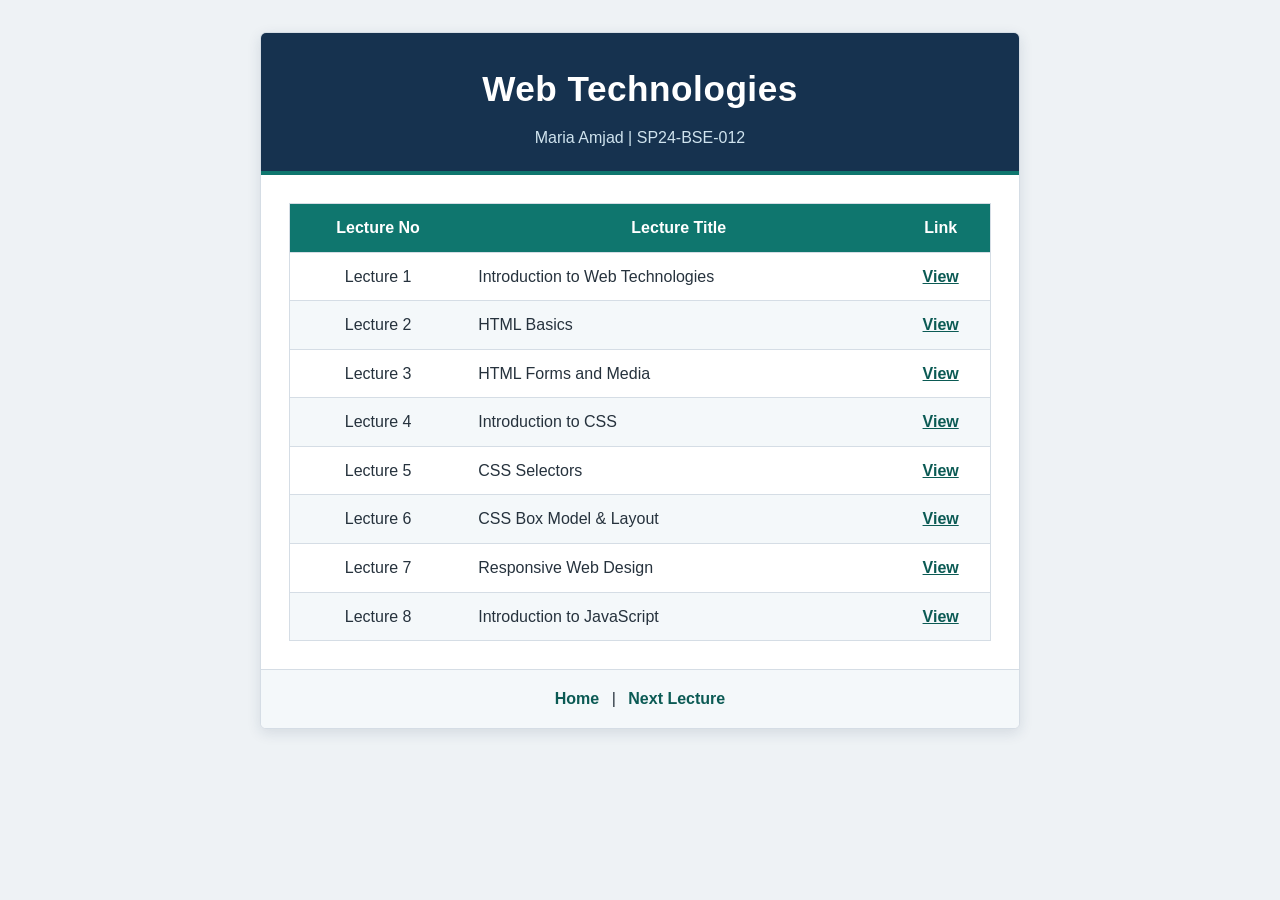
<file: index.html>
<!DOCTYPE html>
<html lang="en">
<head>
<meta charset="UTF-8">
<meta name="viewport" content="width=device-width, initial-scale=1.0">
<title>Web Technologies</title>
<link rel="stylesheet" href="style.css">
</head>
<body>
<div class="card">
  <header>
    <h1>Web Technologies</h1>
    <p class="who">Maria Amjad | SP24-BSE-012</p>
  </header>
  <main>
    <table>
      <thead>
        <tr><th>Lecture No</th><th>Lecture Title</th><th>Link</th></tr>
      </thead>
      <tbody>
        <tr><td>Lecture 1</td><td>Introduction to Web Technologies</td><td><a href="lecture1.html">View</a></td></tr>
        <tr><td>Lecture 2</td><td>HTML Basics</td><td><a href="lecture2.html">View</a></td></tr>
        <tr><td>Lecture 3</td><td>HTML Forms and Media</td><td><a href="lecture3.html">View</a></td></tr>
        <tr><td>Lecture 4</td><td>Introduction to CSS</td><td><a href="lecture4.html">View</a></td></tr>
        <tr><td>Lecture 5</td><td>CSS Selectors</td><td><a href="lecture5.html">View</a></td></tr>
        <tr><td>Lecture 6</td><td>CSS Box Model &amp; Layout</td><td><a href="lecture6.html">View</a></td></tr>
        <tr><td>Lecture 7</td><td>Responsive Web Design</td><td><a href="lecture7.html">View</a></td></tr>
        <tr><td>Lecture 8</td><td>Introduction to JavaScript</td><td><a href="lecture8.html">View</a></td></tr>
      </tbody>
    </table>
  </main>
  <nav class="links"><a href="index.html">Home</a> | <a href="lecture1.html">Next Lecture</a></nav>
</div>
</body>
</html>
</file>
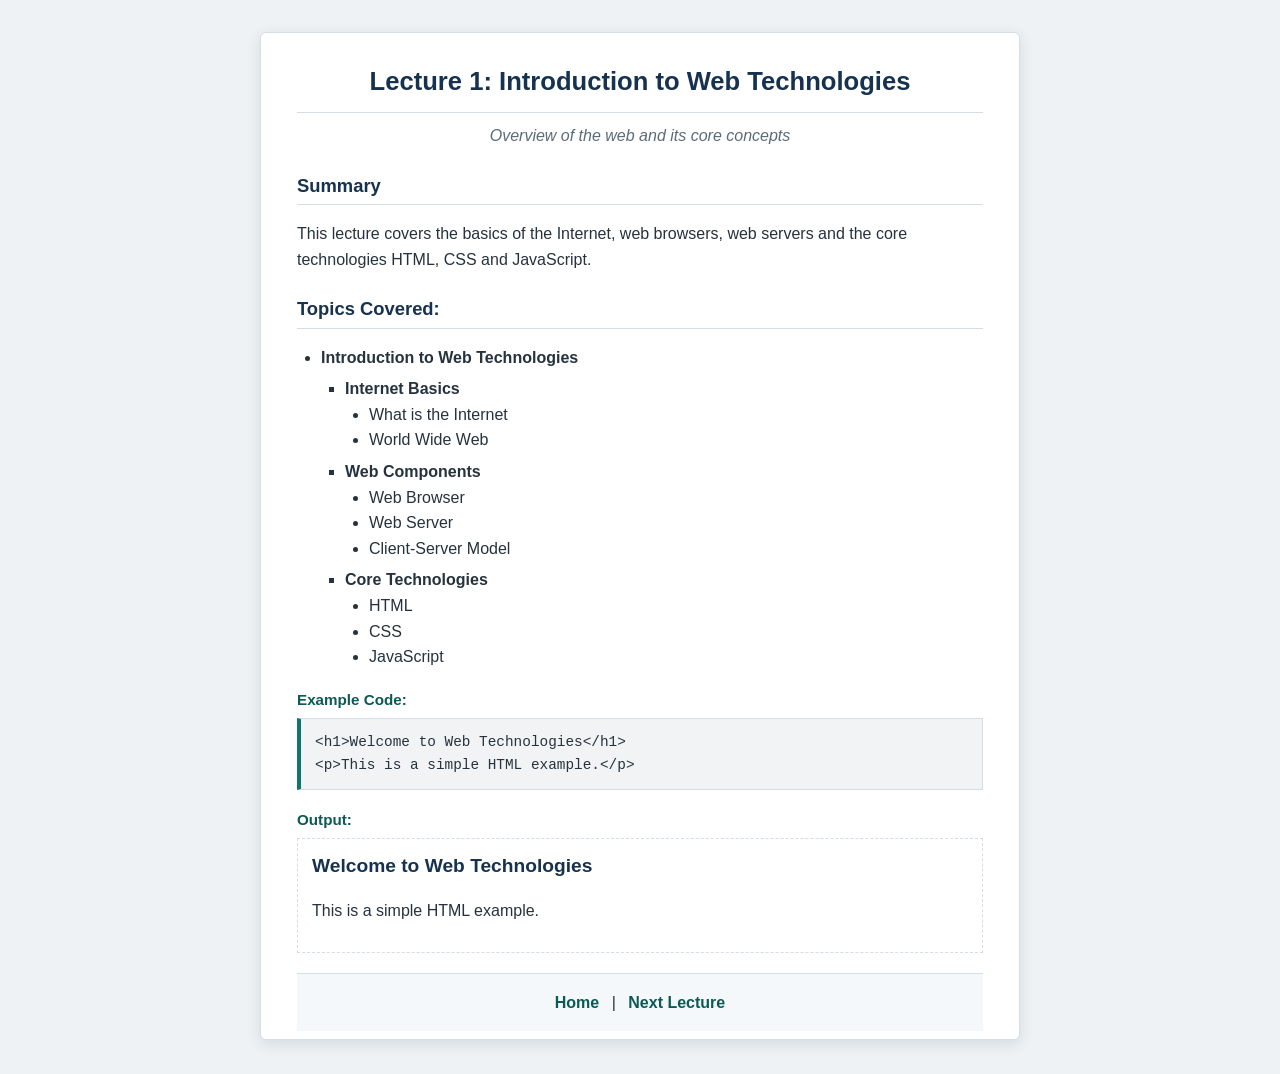
<file: lecture1.html>
<!DOCTYPE html>
<html lang="en">
<head>
<meta charset="UTF-8">
<meta name="viewport" content="width=device-width, initial-scale=1.0">
<title>Lecture 1: Introduction to Web Technologies</title>
<link rel="stylesheet" href="style.css">
</head>
<body>
<div class="card lecture">
  <h1>Lecture 1: Introduction to Web Technologies</h1>
  <p class="sub">Overview of the web and its core concepts</p>
  <h2>Summary</h2>
  <p>This lecture covers the basics of the Internet, web browsers, web servers and the core technologies HTML, CSS and JavaScript.</p>
  <h2>Topics Covered:</h2>
  <ul class="topics">
    <li>Introduction to Web Technologies
      <ul>
        <li>Internet Basics
          <ul><li>What is the Internet</li><li>World Wide Web</li></ul>
        </li>
        <li>Web Components
          <ul><li>Web Browser</li><li>Web Server</li><li>Client-Server Model</li></ul>
        </li>
        <li>Core Technologies
          <ul><li>HTML</li><li>CSS</li><li>JavaScript</li></ul>
        </li>
      </ul>
    </li>
  </ul>
  <h3>Example Code:</h3>
  <pre><code>&lt;h1&gt;Welcome to Web Technologies&lt;/h1&gt;
&lt;p&gt;This is a simple HTML example.&lt;/p&gt;</code></pre>
  <h3>Output:</h3>
  <div class="output">
    <h1>Welcome to Web Technologies</h1>
    <p>This is a simple HTML example.</p>
  </div>
  <nav class="links"><a href="index.html">Home</a> | <a href="lecture2.html">Next Lecture</a></nav>
</div>
</body>
</html>
</file>
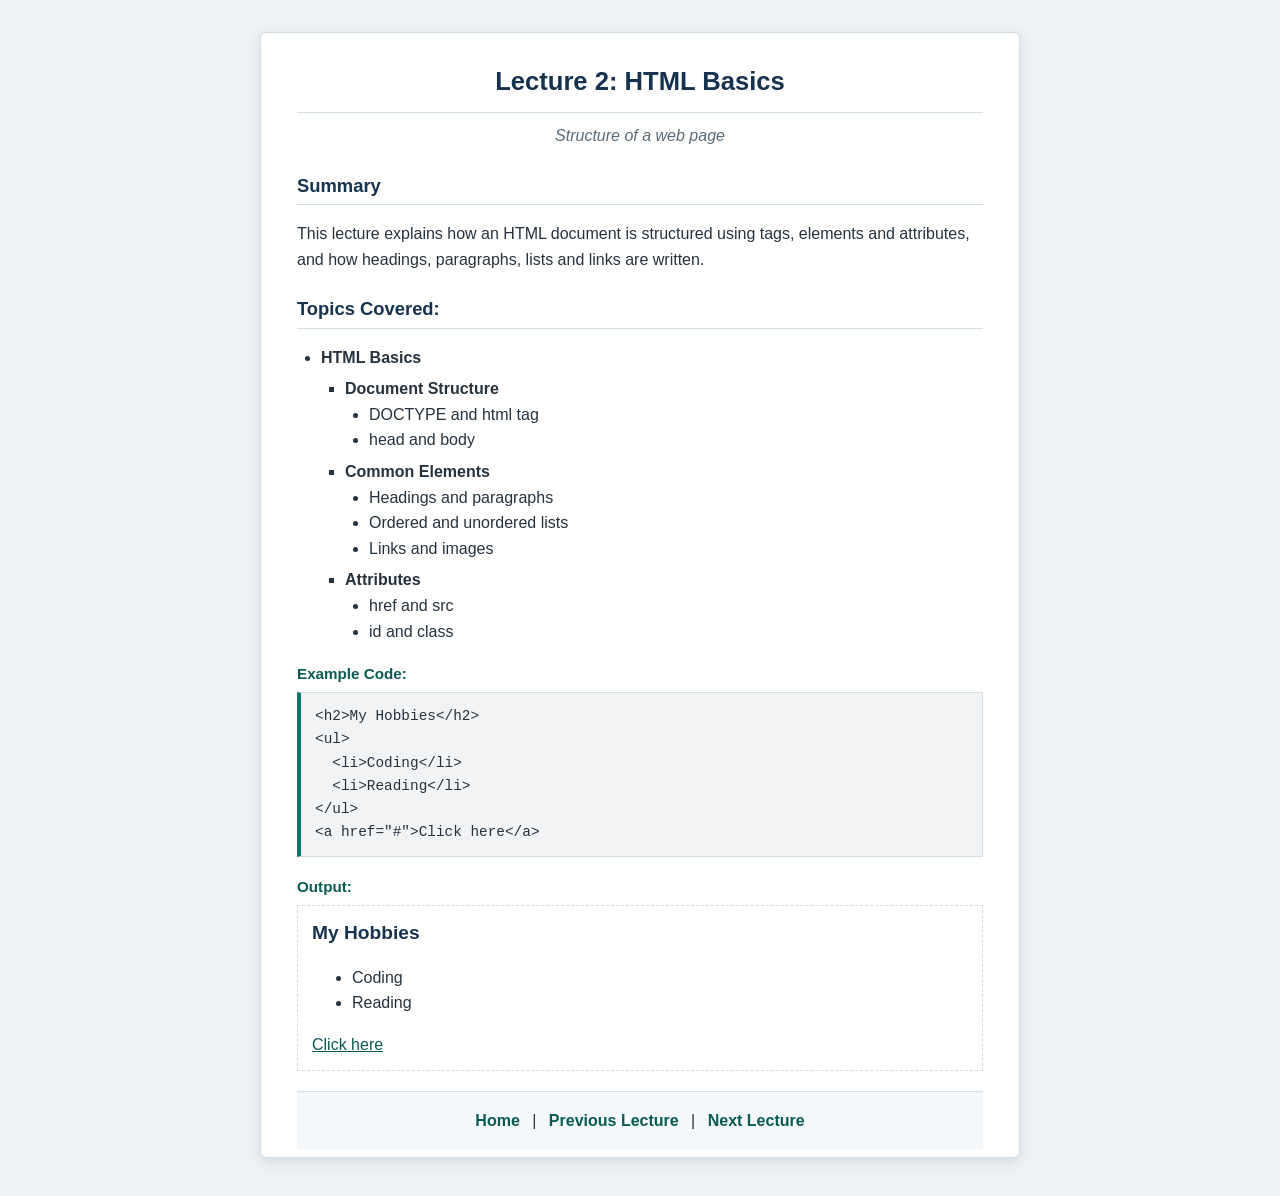
<file: lecture2.html>
<!DOCTYPE html>
<html lang="en">
<head>
<meta charset="UTF-8">
<meta name="viewport" content="width=device-width, initial-scale=1.0">
<title>Lecture 2: HTML Basics</title>
<link rel="stylesheet" href="style.css">
</head>
<body>
<div class="card lecture">
  <h1>Lecture 2: HTML Basics</h1>
  <p class="sub">Structure of a web page</p>
  <h2>Summary</h2>
  <p>This lecture explains how an HTML document is structured using tags, elements and attributes, and how headings, paragraphs, lists and links are written.</p>
  <h2>Topics Covered:</h2>
  <ul class="topics">
    <li>HTML Basics
      <ul>
        <li>Document Structure
          <ul><li>DOCTYPE and html tag</li><li>head and body</li></ul>
        </li>
        <li>Common Elements
          <ul><li>Headings and paragraphs</li><li>Ordered and unordered lists</li><li>Links and images</li></ul>
        </li>
        <li>Attributes
          <ul><li>href and src</li><li>id and class</li></ul>
        </li>
      </ul>
    </li>
  </ul>
  <h3>Example Code:</h3>
  <pre><code>&lt;h2&gt;My Hobbies&lt;/h2&gt;
&lt;ul&gt;
  &lt;li&gt;Coding&lt;/li&gt;
  &lt;li&gt;Reading&lt;/li&gt;
&lt;/ul&gt;
&lt;a href="#"&gt;Click here&lt;/a&gt;</code></pre>
  <h3>Output:</h3>
  <div class="output">
    <h2>My Hobbies</h2>
    <ul>
      <li>Coding</li>
      <li>Reading</li>
    </ul>
    <a href="#">Click here</a>
  </div>
  <nav class="links"><a href="index.html">Home</a> | <a href="lecture1.html">Previous Lecture</a> | <a href="lecture3.html">Next Lecture</a></nav>
</div>
</body>
</html>
</file>
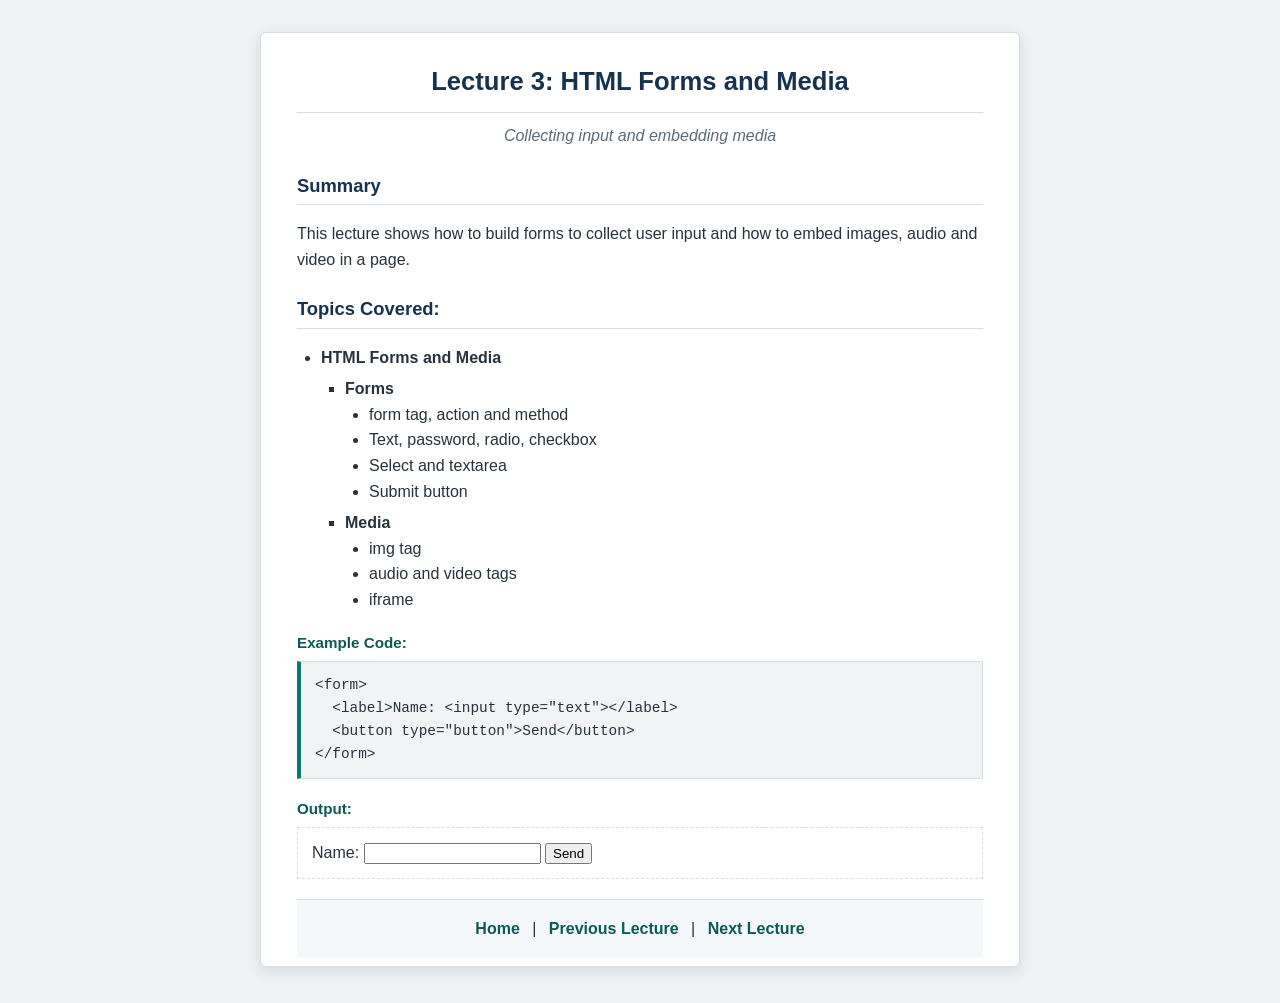
<file: lecture3.html>
<!DOCTYPE html>
<html lang="en">
<head>
<meta charset="UTF-8">
<meta name="viewport" content="width=device-width, initial-scale=1.0">
<title>Lecture 3: HTML Forms and Media</title>
<link rel="stylesheet" href="style.css">
</head>
<body>
<div class="card lecture">
  <h1>Lecture 3: HTML Forms and Media</h1>
  <p class="sub">Collecting input and embedding media</p>
  <h2>Summary</h2>
  <p>This lecture shows how to build forms to collect user input and how to embed images, audio and video in a page.</p>
  <h2>Topics Covered:</h2>
  <ul class="topics">
    <li>HTML Forms and Media
      <ul>
        <li>Forms
          <ul><li>form tag, action and method</li><li>Text, password, radio, checkbox</li><li>Select and textarea</li><li>Submit button</li></ul>
        </li>
        <li>Media
          <ul><li>img tag</li><li>audio and video tags</li><li>iframe</li></ul>
        </li>
      </ul>
    </li>
  </ul>
  <h3>Example Code:</h3>
  <pre><code>&lt;form&gt;
  &lt;label&gt;Name: &lt;input type="text"&gt;&lt;/label&gt;
  &lt;button type="button"&gt;Send&lt;/button&gt;
&lt;/form&gt;</code></pre>
  <h3>Output:</h3>
  <div class="output">
    <form>
      <label>Name: <input type="text"></label>
      <button type="button">Send</button>
    </form>
  </div>
  <nav class="links"><a href="index.html">Home</a> | <a href="lecture2.html">Previous Lecture</a> | <a href="lecture4.html">Next Lecture</a></nav>
</div>
</body>
</html>
</file>
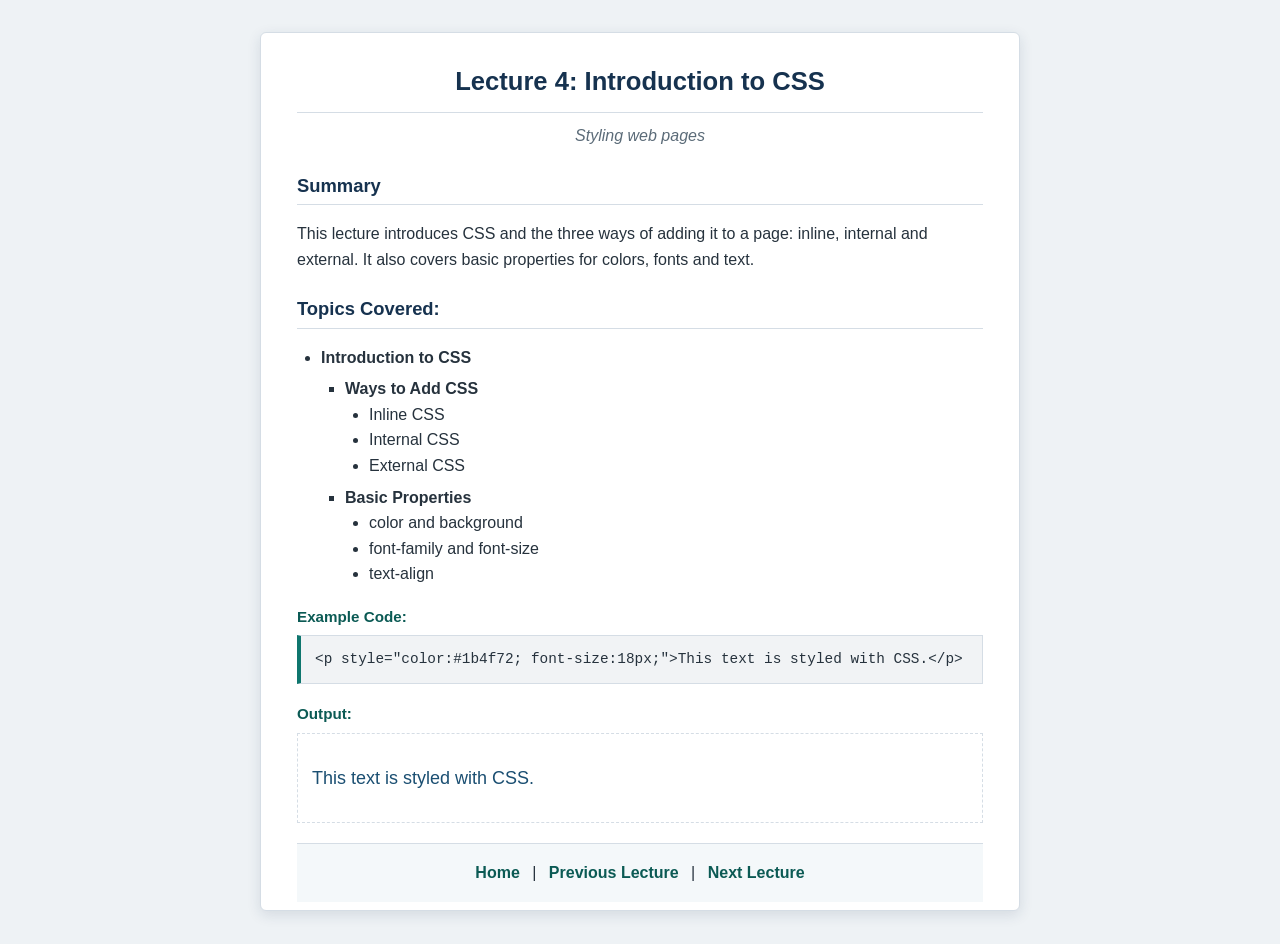
<file: lecture4.html>
<!DOCTYPE html>
<html lang="en">
<head>
<meta charset="UTF-8">
<meta name="viewport" content="width=device-width, initial-scale=1.0">
<title>Lecture 4: Introduction to CSS</title>
<link rel="stylesheet" href="style.css">
</head>
<body>
<div class="card lecture">
  <h1>Lecture 4: Introduction to CSS</h1>
  <p class="sub">Styling web pages</p>
  <h2>Summary</h2>
  <p>This lecture introduces CSS and the three ways of adding it to a page: inline, internal and external. It also covers basic properties for colors, fonts and text.</p>
  <h2>Topics Covered:</h2>
  <ul class="topics">
    <li>Introduction to CSS
      <ul>
        <li>Ways to Add CSS
          <ul><li>Inline CSS</li><li>Internal CSS</li><li>External CSS</li></ul>
        </li>
        <li>Basic Properties
          <ul><li>color and background</li><li>font-family and font-size</li><li>text-align</li></ul>
        </li>
      </ul>
    </li>
  </ul>
  <h3>Example Code:</h3>
  <pre><code>&lt;p style="color:#1b4f72; font-size:18px;"&gt;This text is styled with CSS.&lt;/p&gt;</code></pre>
  <h3>Output:</h3>
  <div class="output">
    <p style="color:#1b4f72; font-size:18px;">This text is styled with CSS.</p>
  </div>
  <nav class="links"><a href="index.html">Home</a> | <a href="lecture3.html">Previous Lecture</a> | <a href="lecture5.html">Next Lecture</a></nav>
</div>
</body>
</html>
</file>
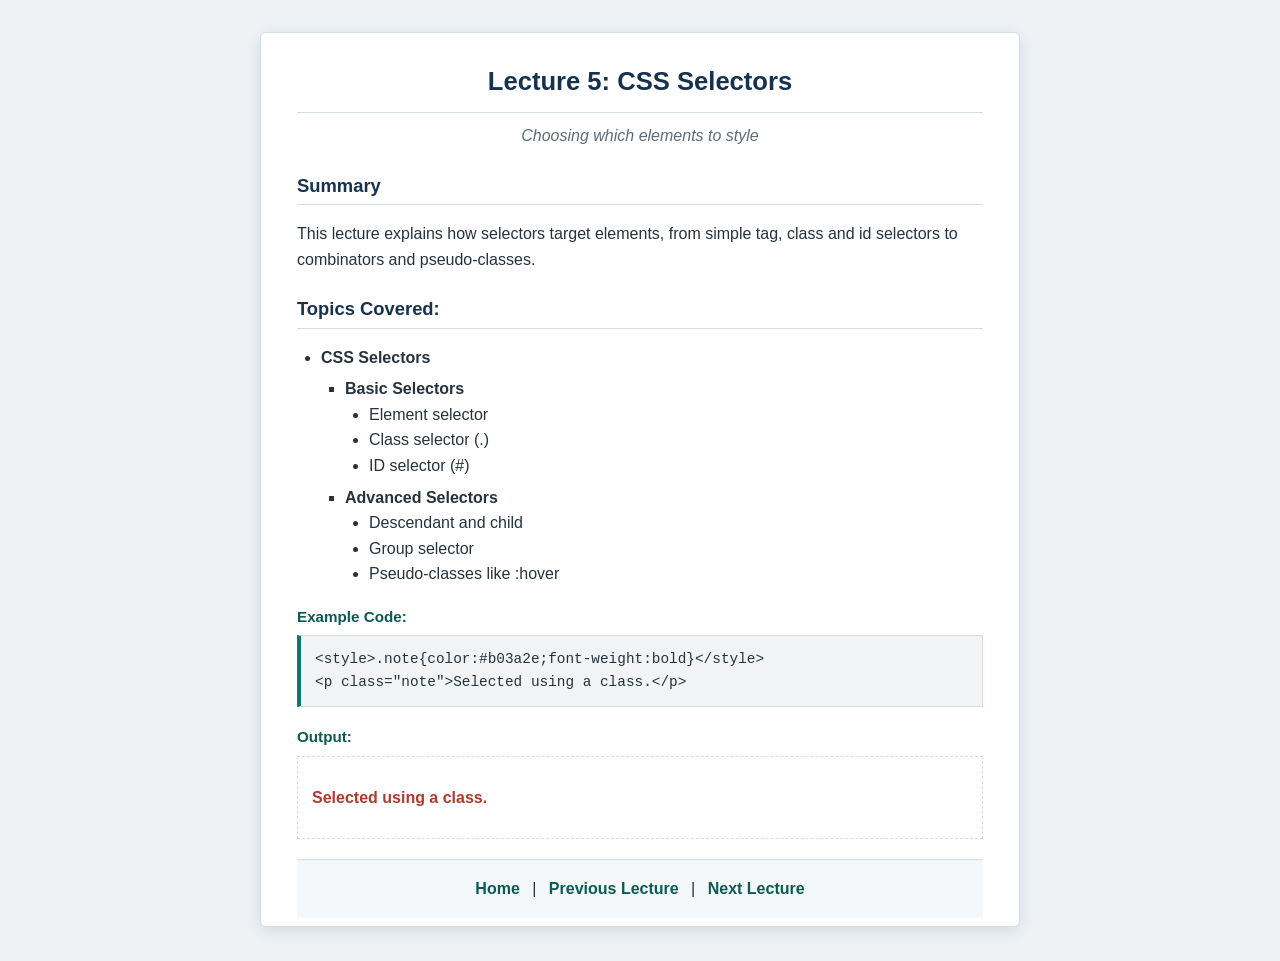
<file: lecture5.html>
<!DOCTYPE html>
<html lang="en">
<head>
<meta charset="UTF-8">
<meta name="viewport" content="width=device-width, initial-scale=1.0">
<title>Lecture 5: CSS Selectors</title>
<link rel="stylesheet" href="style.css">
</head>
<body>
<div class="card lecture">
  <h1>Lecture 5: CSS Selectors</h1>
  <p class="sub">Choosing which elements to style</p>
  <h2>Summary</h2>
  <p>This lecture explains how selectors target elements, from simple tag, class and id selectors to combinators and pseudo-classes.</p>
  <h2>Topics Covered:</h2>
  <ul class="topics">
    <li>CSS Selectors
      <ul>
        <li>Basic Selectors
          <ul><li>Element selector</li><li>Class selector (.)</li><li>ID selector (#)</li></ul>
        </li>
        <li>Advanced Selectors
          <ul><li>Descendant and child</li><li>Group selector</li><li>Pseudo-classes like :hover</li></ul>
        </li>
      </ul>
    </li>
  </ul>
  <h3>Example Code:</h3>
  <pre><code>&lt;style&gt;.note{color:#b03a2e;font-weight:bold}&lt;/style&gt;
&lt;p class="note"&gt;Selected using a class.&lt;/p&gt;</code></pre>
  <h3>Output:</h3>
  <div class="output">
    <style>.note{color:#b03a2e;font-weight:bold}</style>
    <p class="note">Selected using a class.</p>
  </div>
  <nav class="links"><a href="index.html">Home</a> | <a href="lecture4.html">Previous Lecture</a> | <a href="lecture6.html">Next Lecture</a></nav>
</div>
</body>
</html>
</file>
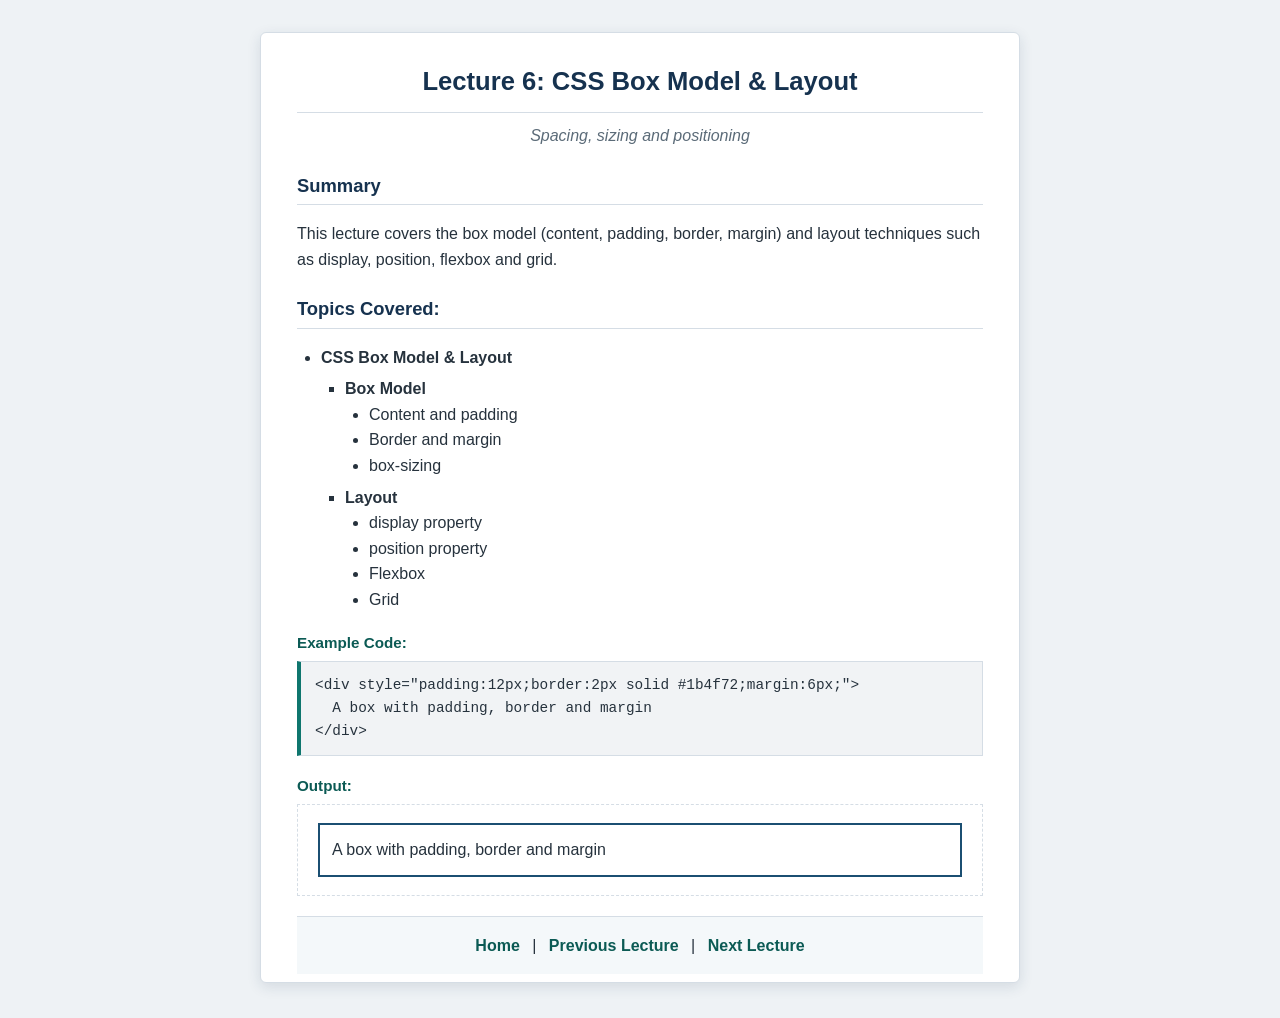
<file: lecture6.html>
<!DOCTYPE html>
<html lang="en">
<head>
<meta charset="UTF-8">
<meta name="viewport" content="width=device-width, initial-scale=1.0">
<title>Lecture 6: CSS Box Model &amp; Layout</title>
<link rel="stylesheet" href="style.css">
</head>
<body>
<div class="card lecture">
  <h1>Lecture 6: CSS Box Model &amp; Layout</h1>
  <p class="sub">Spacing, sizing and positioning</p>
  <h2>Summary</h2>
  <p>This lecture covers the box model (content, padding, border, margin) and layout techniques such as display, position, flexbox and grid.</p>
  <h2>Topics Covered:</h2>
  <ul class="topics">
    <li>CSS Box Model &amp; Layout
      <ul>
        <li>Box Model
          <ul><li>Content and padding</li><li>Border and margin</li><li>box-sizing</li></ul>
        </li>
        <li>Layout
          <ul><li>display property</li><li>position property</li><li>Flexbox</li><li>Grid</li></ul>
        </li>
      </ul>
    </li>
  </ul>
  <h3>Example Code:</h3>
  <pre><code>&lt;div style="padding:12px;border:2px solid #1b4f72;margin:6px;"&gt;
  A box with padding, border and margin
&lt;/div&gt;</code></pre>
  <h3>Output:</h3>
  <div class="output">
    <div style="padding:12px;border:2px solid #1b4f72;margin:6px;">A box with padding, border and margin</div>
  </div>
  <nav class="links"><a href="index.html">Home</a> | <a href="lecture5.html">Previous Lecture</a> | <a href="lecture7.html">Next Lecture</a></nav>
</div>
</body>
</html>
</file>
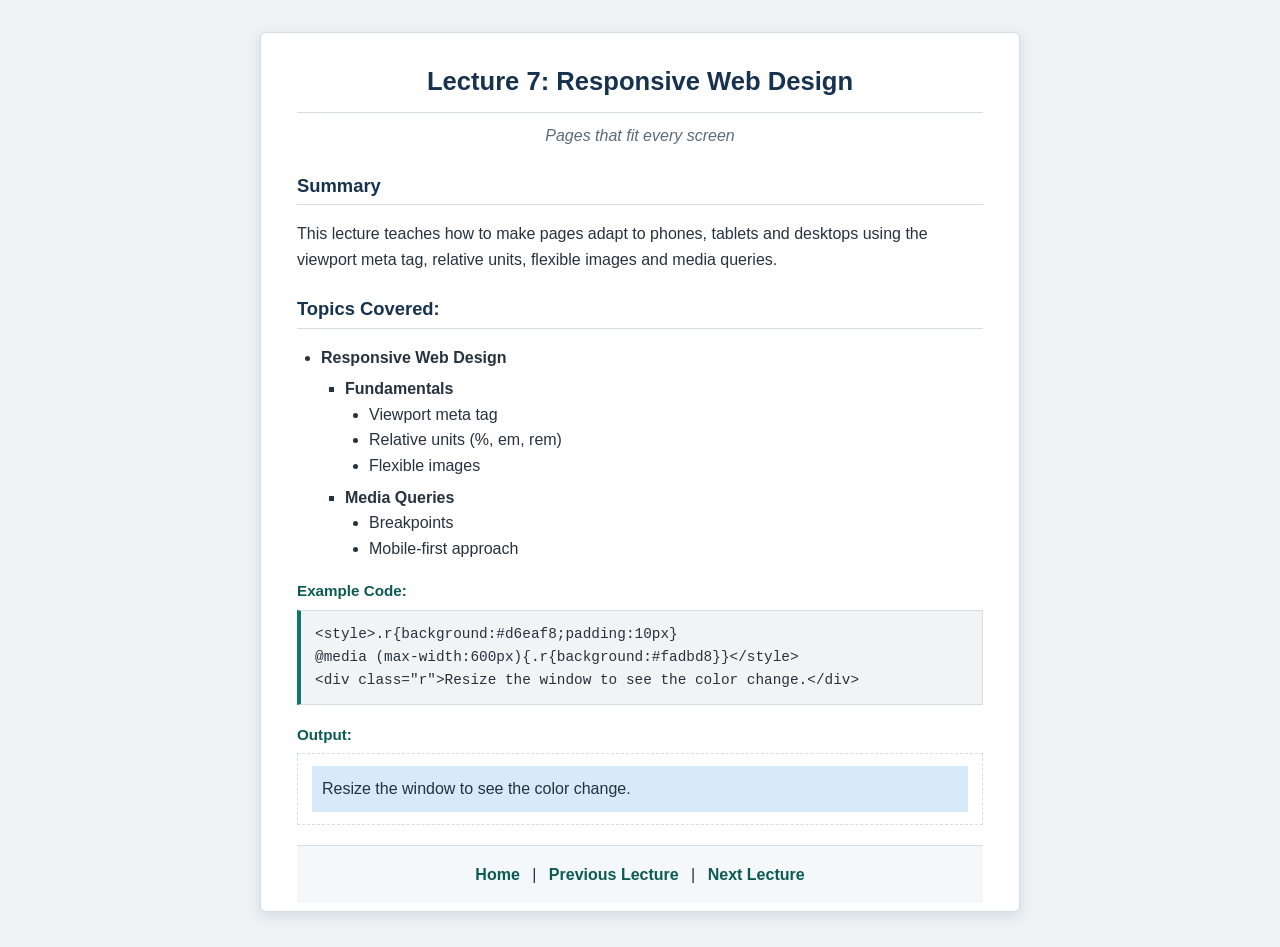
<file: lecture7.html>
<!DOCTYPE html>
<html lang="en">
<head>
<meta charset="UTF-8">
<meta name="viewport" content="width=device-width, initial-scale=1.0">
<title>Lecture 7: Responsive Web Design</title>
<link rel="stylesheet" href="style.css">
</head>
<body>
<div class="card lecture">
  <h1>Lecture 7: Responsive Web Design</h1>
  <p class="sub">Pages that fit every screen</p>
  <h2>Summary</h2>
  <p>This lecture teaches how to make pages adapt to phones, tablets and desktops using the viewport meta tag, relative units, flexible images and media queries.</p>
  <h2>Topics Covered:</h2>
  <ul class="topics">
    <li>Responsive Web Design
      <ul>
        <li>Fundamentals
          <ul><li>Viewport meta tag</li><li>Relative units (%, em, rem)</li><li>Flexible images</li></ul>
        </li>
        <li>Media Queries
          <ul><li>Breakpoints</li><li>Mobile-first approach</li></ul>
        </li>
      </ul>
    </li>
  </ul>
  <h3>Example Code:</h3>
  <pre><code>&lt;style&gt;.r{background:#d6eaf8;padding:10px}
@media (max-width:600px){.r{background:#fadbd8}}&lt;/style&gt;
&lt;div class="r"&gt;Resize the window to see the color change.&lt;/div&gt;</code></pre>
  <h3>Output:</h3>
  <div class="output">
    <style>.r{background:#d6eaf8;padding:10px}
    @media (max-width:600px){.r{background:#fadbd8}}</style>
    <div class="r">Resize the window to see the color change.</div>
  </div>
  <nav class="links"><a href="index.html">Home</a> | <a href="lecture6.html">Previous Lecture</a> | <a href="lecture8.html">Next Lecture</a></nav>
</div>
</body>
</html>
</file>
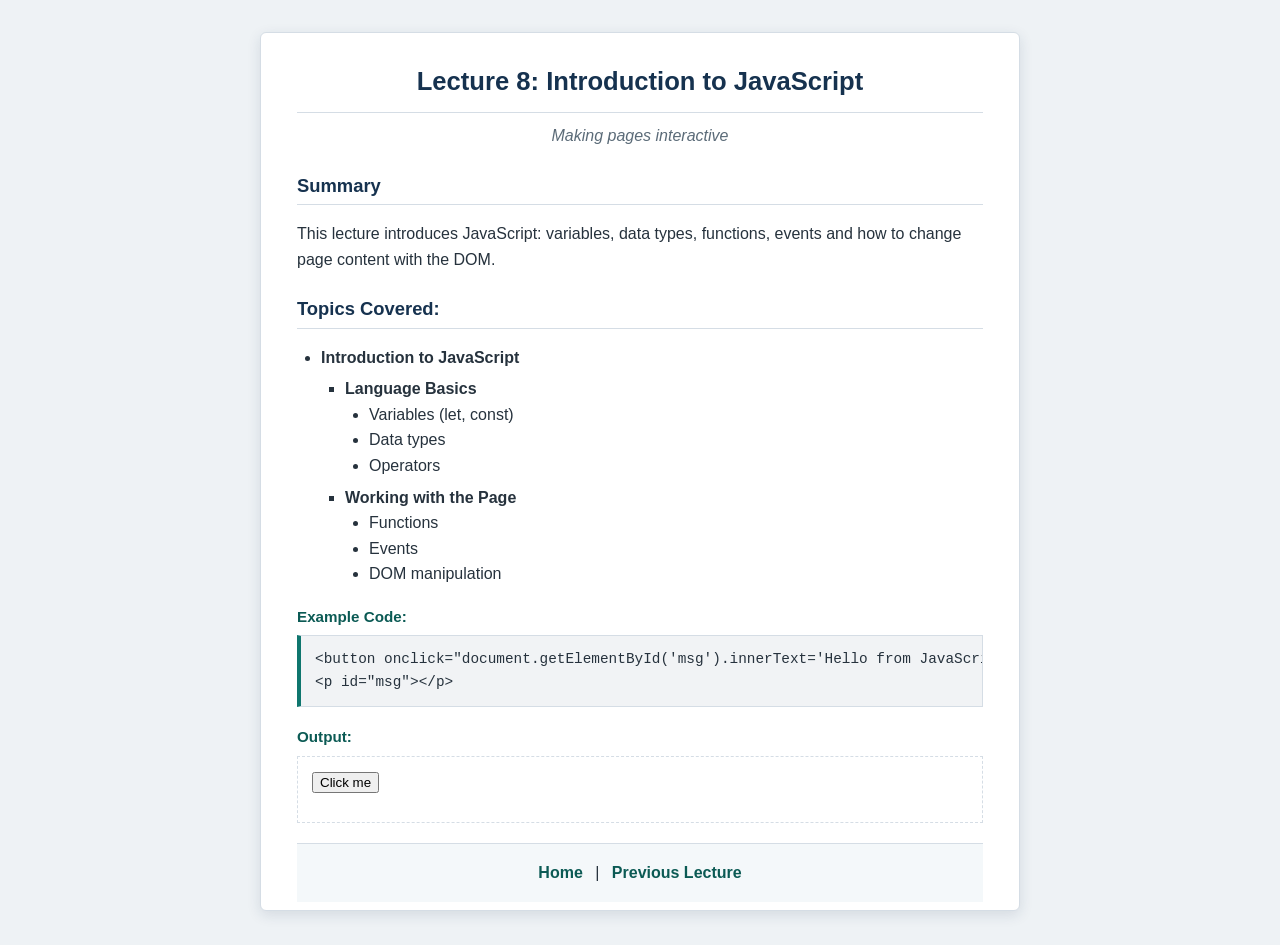
<file: lecture8.html>
<!DOCTYPE html>
<html lang="en">
<head>
<meta charset="UTF-8">
<meta name="viewport" content="width=device-width, initial-scale=1.0">
<title>Lecture 8: Introduction to JavaScript</title>
<link rel="stylesheet" href="style.css">
</head>
<body>
<div class="card lecture">
  <h1>Lecture 8: Introduction to JavaScript</h1>
  <p class="sub">Making pages interactive</p>
  <h2>Summary</h2>
  <p>This lecture introduces JavaScript: variables, data types, functions, events and how to change page content with the DOM.</p>
  <h2>Topics Covered:</h2>
  <ul class="topics">
    <li>Introduction to JavaScript
      <ul>
        <li>Language Basics
          <ul><li>Variables (let, const)</li><li>Data types</li><li>Operators</li></ul>
        </li>
        <li>Working with the Page
          <ul><li>Functions</li><li>Events</li><li>DOM manipulation</li></ul>
        </li>
      </ul>
    </li>
  </ul>
  <h3>Example Code:</h3>
  <pre><code>&lt;button onclick="document.getElementById('msg').innerText='Hello from JavaScript!'"&gt;Click me&lt;/button&gt;
&lt;p id="msg"&gt;&lt;/p&gt;</code></pre>
  <h3>Output:</h3>
  <div class="output">
    <button onclick="document.getElementById('msg').innerText='Hello from JavaScript!'">Click me</button>
    <p id="msg"></p>
  </div>
  <nav class="links"><a href="index.html">Home</a> | <a href="lecture7.html">Previous Lecture</a></nav>
</div>
</body>
</html>
</file>
<file: style.css>
/* Web Technologies - Assignment 1 */
:root{
  --ink:#16324f;
  --accent:#0f766e;
  --accent-dark:#0b5a54;
  --paper:#ffffff;
  --bg:#eef2f5;
  --line:#d5dde5;
  --stripe:#f4f8fa;
}
*{box-sizing:border-box}
body{
  margin:0;
  padding:32px 16px;
  background:var(--bg);
  color:#26323d;
  font-family:"Segoe UI",Tahoma,Verdana,sans-serif;
  line-height:1.6;
}
.card{
  max-width:760px;
  margin:0 auto;
  background:var(--paper);
  border:1px solid var(--line);
  border-radius:6px;
  box-shadow:0 4px 14px rgba(22,50,79,.12);
  overflow:hidden;
}
/* ---------- Home page ---------- */
header{
  background:var(--ink);
  color:#fff;
  text-align:center;
  padding:28px 20px 20px;
  border-bottom:4px solid var(--accent);
}
header h1{margin:0;font-size:2.2rem;letter-spacing:.5px}
.who{margin:8px 0 0;color:#cfe3ee;font-size:1rem}
main{padding:28px 28px 8px}
table{width:100%;border-collapse:collapse;border:1px solid var(--line)}
th{background:var(--accent);color:#fff;padding:11px 12px;text-align:center}
td{padding:11px 12px;text-align:center;border-top:1px solid var(--line)}
td:nth-child(2){text-align:left}
tbody tr:nth-child(even){background:var(--stripe)}
tbody tr:hover{background:#dff1ee}
td a{font-weight:600}
/* ---------- Lecture pages ---------- */
.lecture{padding:28px 36px 8px}
.lecture h1{
  color:var(--ink);
  text-align:center;
  font-size:1.6rem;
  margin:0;
  padding-bottom:10px;
  border-bottom:1px solid var(--line);
}
.sub{text-align:center;font-style:italic;color:#5b6b78;margin:10px 0 18px}
.lecture h2{
  color:var(--ink);
  font-size:1.15rem;
  margin:22px 0 8px;
  padding-bottom:4px;
  border-bottom:1px solid var(--line);
}
.lecture h3{color:var(--accent-dark);font-size:.95rem;margin:18px 0 6px}
.topics,.topics ul{padding-left:24px}
.topics>li{font-weight:700}
.topics>li>ul>li{font-weight:600;list-style:square;margin-top:6px}
.topics>li>ul>li>ul>li{font-weight:400;list-style:disc}
pre{
  background:#f1f3f5;
  border:1px solid var(--line);
  border-left:4px solid var(--accent);
  padding:12px 14px;
  margin:0;
  overflow-x:auto;
  font-size:.9rem;
}
code{font-family:Consolas,"Courier New",monospace}
.output{
  border:1px dashed var(--line);
  padding:12px 14px;
  background:#fff;
}
.output h1,.output h2{border:0;text-align:left;margin:0 0 6px;padding:0;font-size:1.2rem}
/* ---------- Links & navigation ---------- */
a{color:var(--accent-dark)}
a:focus-visible{outline:3px solid #f59e0b;outline-offset:2px}
.links{
  text-align:center;
  margin:26px -36px 0;
  padding:16px;
  border-top:1px solid var(--line);
  background:var(--stripe);
}
.card>.links{margin:20px 0 0}
.links a{font-weight:700;text-decoration:none;padding:0 8px}
.links a:hover{text-decoration:underline}
@media (max-width:600px){
  body{padding:12px 8px}
  main{padding:16px 10px 4px}
  .lecture{padding:20px 18px 8px}
  .links{margin:22px -18px 0}
  td,th{padding:8px 6px;font-size:.9rem}
  header h1{font-size:1.7rem}
}
</file>
